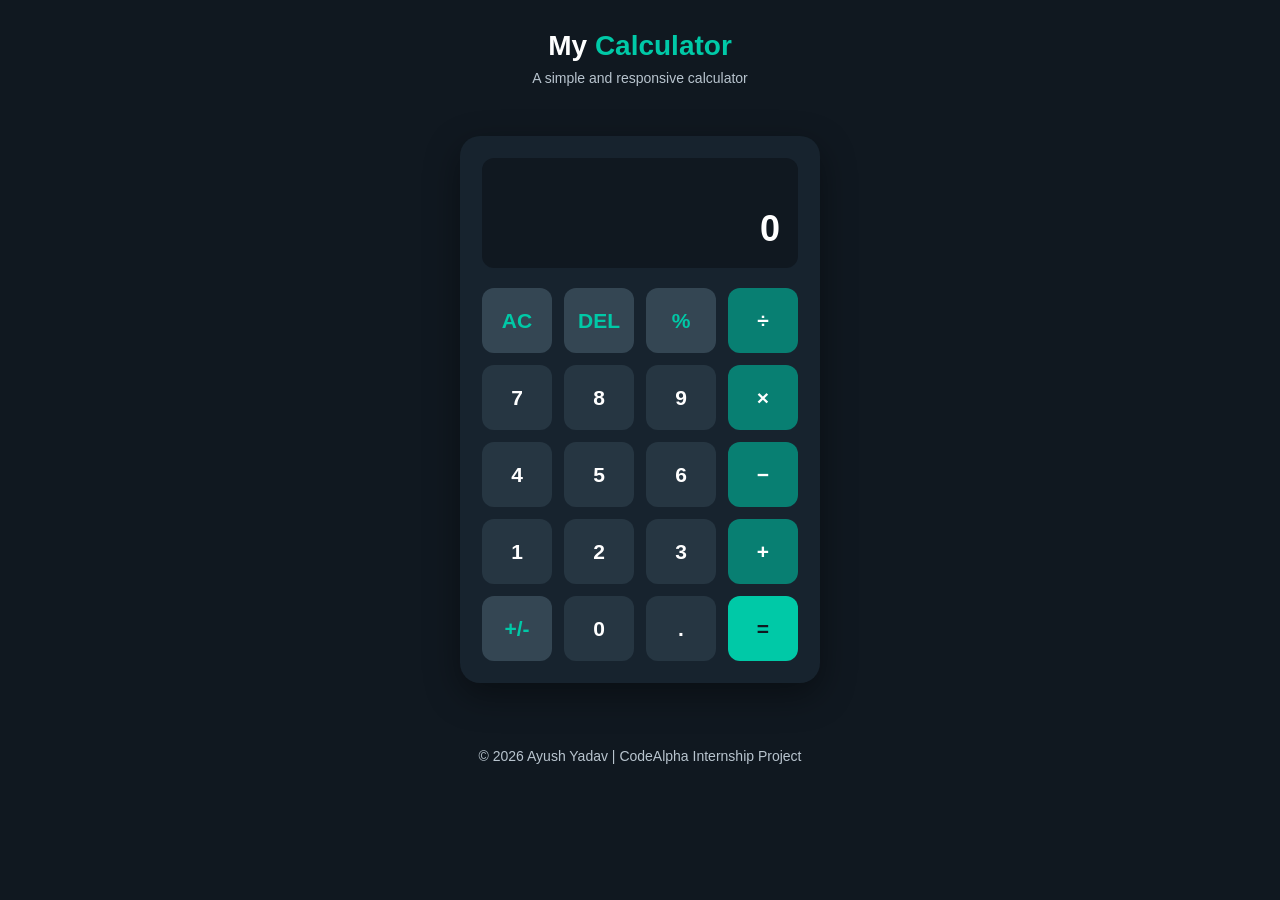
<file: Calculator/index.html>
<!DOCTYPE html>
<html lang="en">
<head>
    <meta charset="UTF-8">
    <meta name="viewport" content="width=device-width, initial-scale=1.0">
    <title>Calculator | Ayush Yadav</title>
    <link rel="stylesheet" href="style.css">
</head>
<body>

    <header class="header">
        <h2>My <span>Calculator</span></h2>
        <p>A simple and responsive calculator</p>
    </header>

    <main class="calculator-container">

        <div class="calculator">

            <!-- Calculator Display -->
            <div class="display">
                <div id="previousOperand" class="previous-operand"></div>
                <div id="currentOperand" class="current-operand">0</div>
            </div>

            <!-- Calculator Buttons -->
            <div class="buttons">

                <button class="btn function" data-action="clear">AC</button>
                <button class="btn function" data-action="delete">DEL</button>
                <button class="btn function" data-action="percent">%</button>
                <button class="btn operator" data-operator="÷">÷</button>

                <button class="btn" data-number="7">7</button>
                <button class="btn" data-number="8">8</button>
                <button class="btn" data-number="9">9</button>
                <button class="btn operator" data-operator="×">×</button>

                <button class="btn" data-number="4">4</button>
                <button class="btn" data-number="5">5</button>
                <button class="btn" data-number="6">6</button>
                <button class="btn operator" data-operator="-">−</button>

                <button class="btn" data-number="1">1</button>
                <button class="btn" data-number="2">2</button>
                <button class="btn" data-number="3">3</button>
                <button class="btn operator" data-operator="+">+</button>

                <button class="btn function" data-action="sign">+/-</button>
                <button class="btn" data-number="0">0</button>
                <button class="btn" data-action="decimal">.</button>
                <button class="btn equal" data-action="calculate">=</button>

            </div>
        </div>

    </main>

    <footer>
        <p>&copy; <span id="year"></span> Ayush Yadav | CodeAlpha Internship Project</p>
    </footer>

    <script src="script.js"></script>
</body>
</html>
</file>
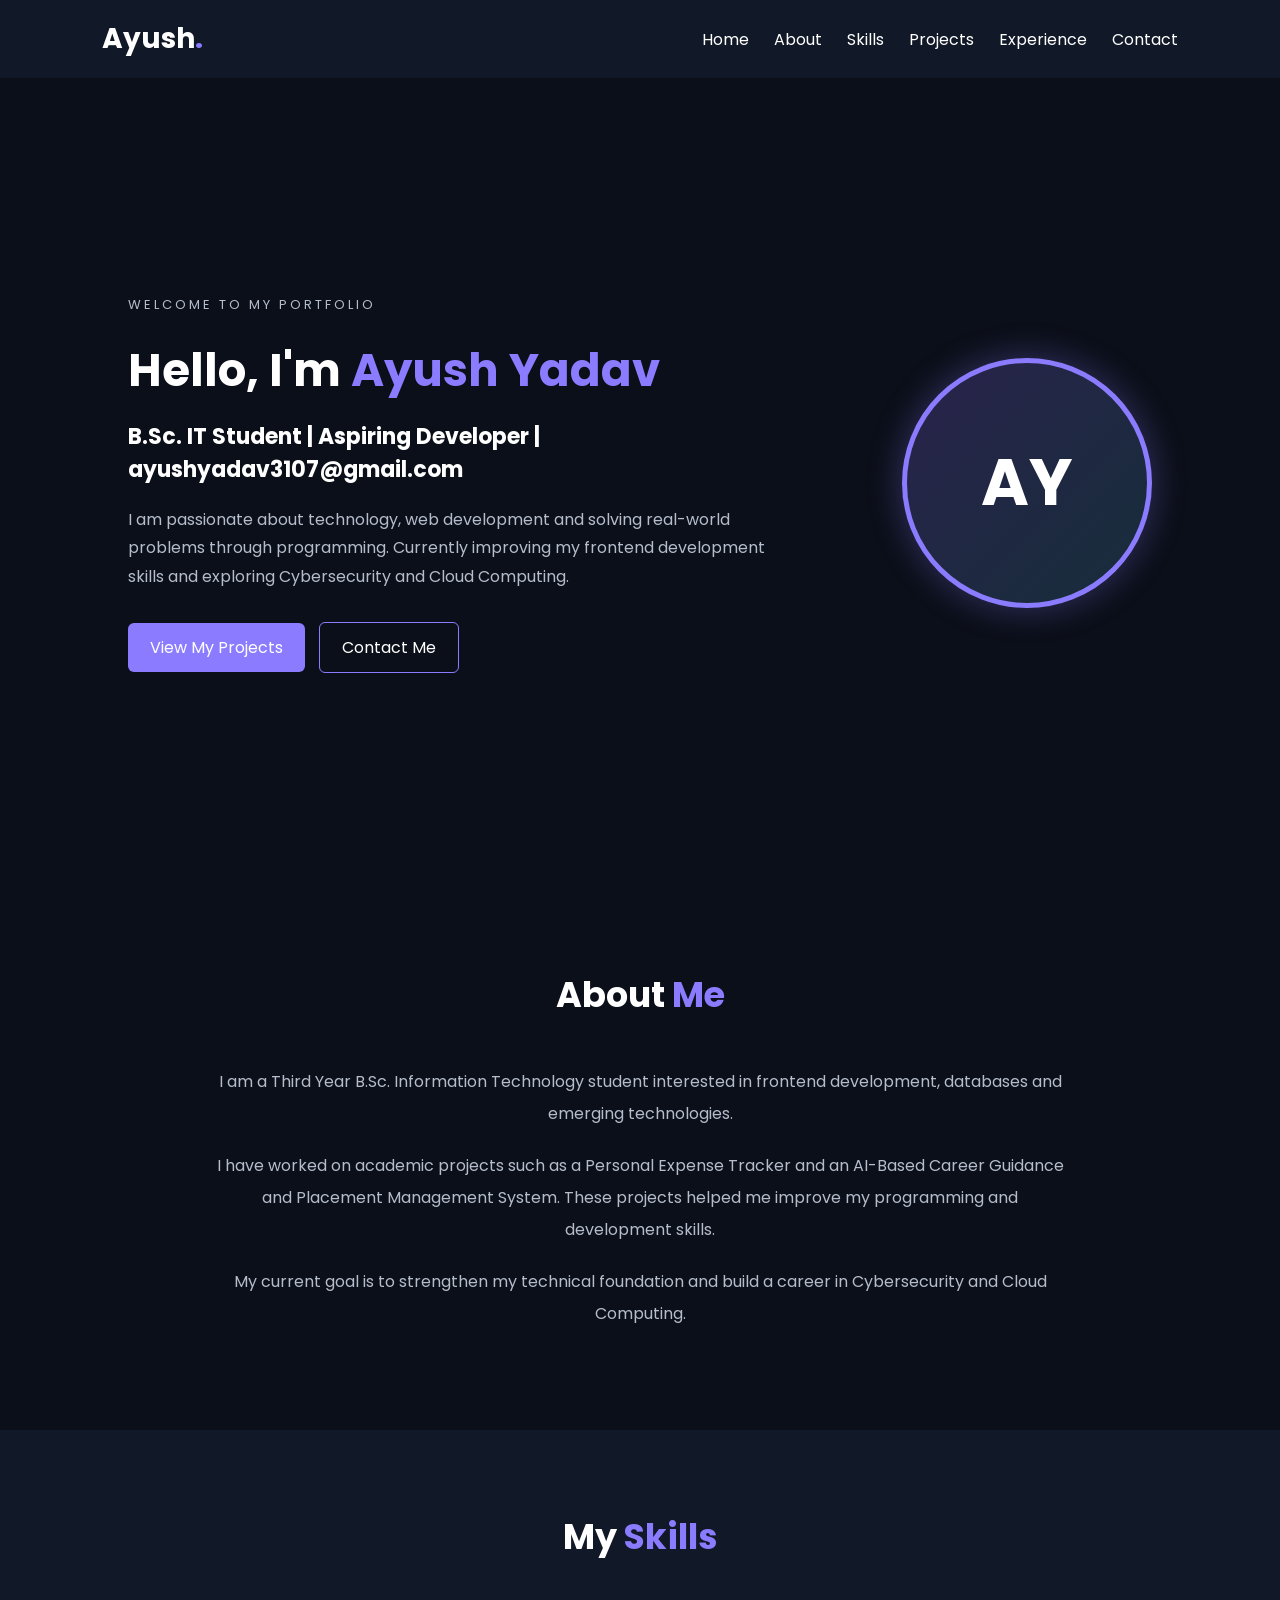
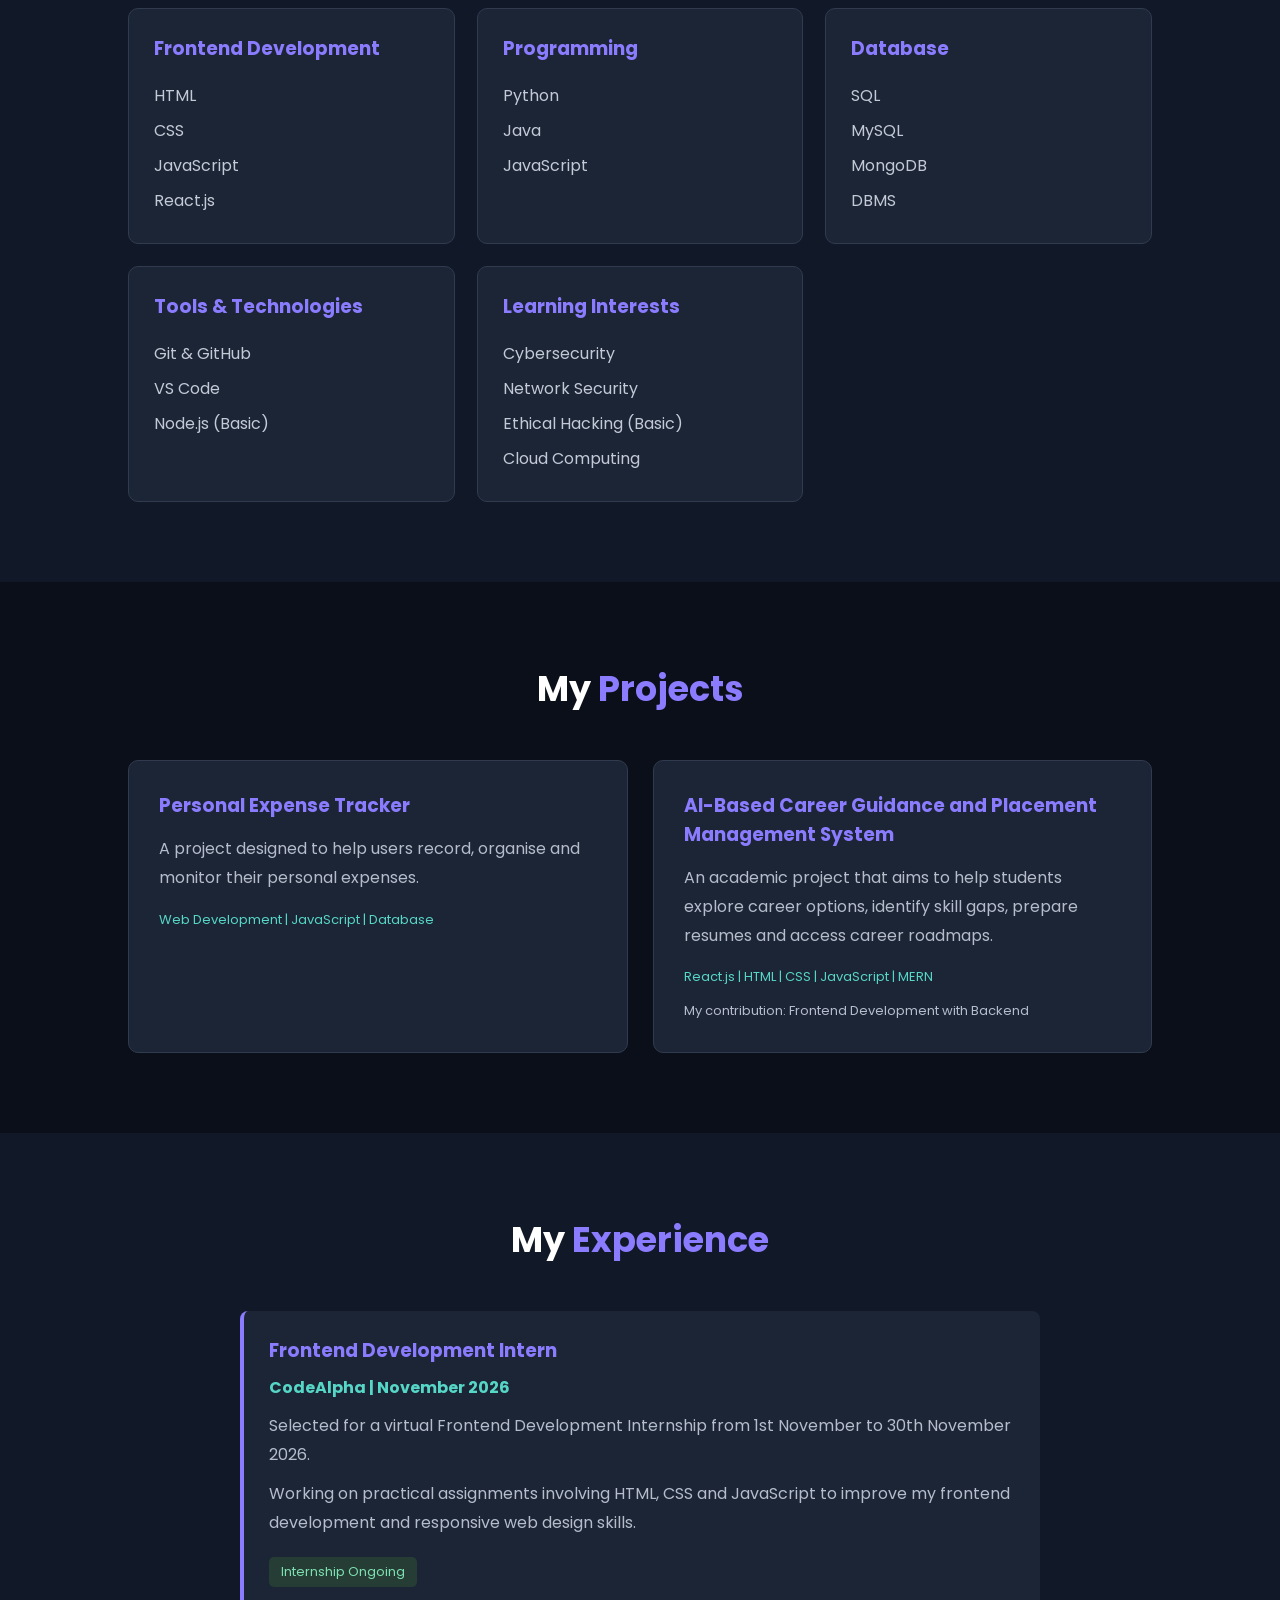
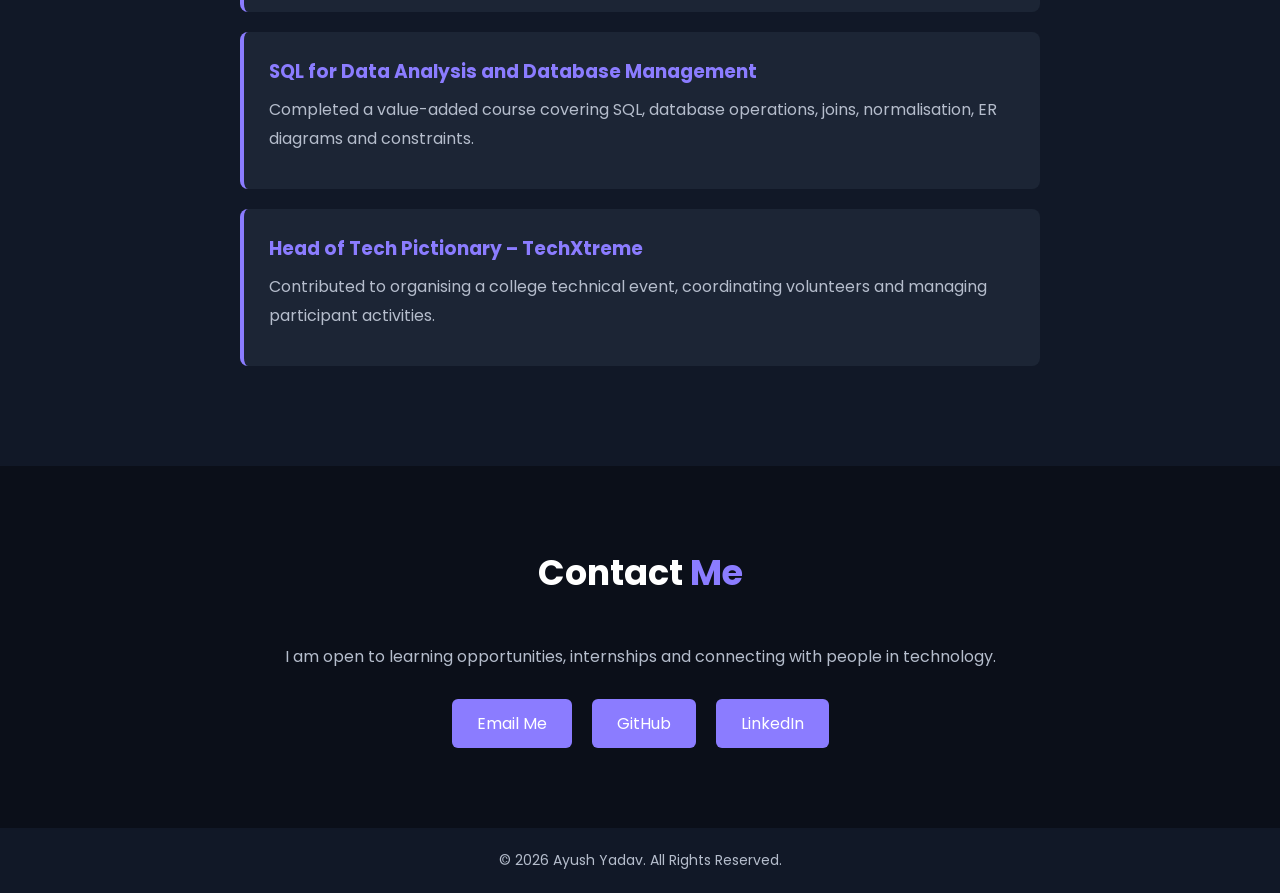
<file: Portfolio/index.html>
<!DOCTYPE html>
<html lang="en">
<head>
    <meta charset="UTF-8">
    <meta name="viewport" content="width=device-width, initial-scale=1.0">

    <title>Ayush Yadav | Portfolio</title>

    <link rel="stylesheet" href="style.css">

    <link rel="preconnect" href="https://fonts.googleapis.com">
    <link href="https://fonts.googleapis.com/css2?family=Poppins:wght@300;400;500;600;700&display=swap" rel="stylesheet">
</head>

<body>

    <!-- Navigation Bar -->
    <header>
        <nav class="navbar">
            <h2 class="logo">Ayush<span>.</span></h2>

            <div class="menu-toggle" id="menuToggle">☰</div>

            <ul class="nav-links" id="navLinks">
                <li><a href="#home">Home</a></li>
                <li><a href="#about">About</a></li>
                <li><a href="#skills">Skills</a></li>
                <li><a href="#projects">Projects</a></li>
                <li><a href="#experience">Experience</a></li>
                <li><a href="#contact">Contact</a></li>
            </ul>
        </nav>
    </header>

    <!-- Home Section -->
    <section class="home" id="home">

        <div class="home-content">
            <p class="welcome">WELCOME TO MY PORTFOLIO</p>

            <h1>Hello, I'm <span>Ayush Yadav</span></h1>

            <h2>B.Sc. IT Student | Aspiring Developer | ayushyadav3107@gmail.com</h2>

            <p>
                I am passionate about technology, web development
                and solving real-world problems through programming.
                Currently improving my frontend development skills
                and exploring Cybersecurity and Cloud Computing.
            </p>

            <div class="home-buttons">
                <a href="#projects" class="btn">View My Projects</a>
                <a href="#contact" class="btn secondary-btn">Contact Me</a>
            </div>
        </div>

        <div class="home-image">
            <div class="profile-circle">
                <span>AY</span>
            </div>
        </div>

    </section>

    <!-- About Section -->
    <section class="section" id="about">

        <h2 class="section-title">About <span>Me</span></h2>

        <div class="about-content">
            <p>
                I am a Third Year B.Sc. Information Technology student
                interested in frontend development, databases and
                emerging technologies.
            </p>

            <p>
                I have worked on academic projects such as a Personal
                Expense Tracker and an AI-Based Career Guidance and
                Placement Management System. These projects helped me
                improve my programming and development skills.
            </p>

            <p>
                My current goal is to strengthen my technical
                foundation and build a career in Cybersecurity
                and Cloud Computing.
            </p>
        </div>

    </section>

    <!-- Skills Section -->
    <section class="section skills-section" id="skills">

        <h2 class="section-title">My <span>Skills</span></h2>

        <div class="skills-container">

            <div class="skill-card">
                <h3>Frontend Development</h3>
                <p>HTML</p>
                <p>CSS</p>
                <p>JavaScript</p>
                <p>React.js</p>
            </div>

            <div class="skill-card">
                <h3>Programming</h3>
                <p>Python</p>
                <p>Java</p>
                <p>JavaScript</p>
            </div>

            <div class="skill-card">
                <h3>Database</h3>
                <p>SQL</p>
                <p>MySQL</p>
                <p>MongoDB</p>
                <p>DBMS</p>
            </div>

            <div class="skill-card">
                <h3>Tools & Technologies</h3>
                <p>Git & GitHub</p>
                <p>VS Code</p>
                <p>Node.js (Basic)</p>
            </div>

            <div class="skill-card">
                <h3>Learning Interests</h3>
                <p>Cybersecurity</p>
                <p>Network Security</p>
                <p>Ethical Hacking (Basic)</p>
                <p>Cloud Computing</p>
            </div>

        </div>
    </section>

    <!-- Projects Section -->
    <section class="section" id="projects">

        <h2 class="section-title">My <span>Projects</span></h2>

        <div class="projects-container">

            <div class="project-card">
                <h3>Personal Expense Tracker</h3>

                <p>
                    A project designed to help users record,
                    organise and monitor their personal expenses.
                </p>

                <p class="project-tech">
                    Web Development | JavaScript | Database
                </p>
            </div>

            <div class="project-card">
                <h3>AI-Based Career Guidance and Placement Management System</h3>

                <p>
                    An academic project that aims to help students
                    explore career options, identify skill gaps,
                    prepare resumes and access career roadmaps.
                </p>

                <p class="project-tech">
                    React.js | HTML | CSS | JavaScript | MERN
                </p>

                <p class="project-note">
                    My contribution: Frontend Development with Backend 
                </p>
            </div>

        </div>
    </section>

    <!-- Experience Section -->
    <section class="section skills-section" id="experience">

        <h2 class="section-title">My <span>Experience</span></h2>

        <div class="experience-card">

            <h3>Frontend Development Intern</h3>

            <h4>CodeAlpha | November 2026</h4>

            <p>
                Selected for a virtual Frontend Development Internship
                from 1st November to 30th November 2026.
            </p>

            <p>
                Working on practical assignments involving HTML,
                CSS and JavaScript to improve my frontend development
                and responsive web design skills.
            </p>

            <span class="status">Internship Ongoing</span>

        </div>

        <div class="experience-card">

            <h3>SQL for Data Analysis and Database Management</h3>

            <p>
                Completed a value-added course covering SQL,
                database operations, joins, normalisation,
                ER diagrams and constraints.
            </p>

        </div>

        <div class="experience-card">

            <h3>Head of Tech Pictionary – TechXtreme</h3>

            <p>
                Contributed to organising a college technical event,
                coordinating volunteers and managing participant
                activities.
            </p>

        </div>

    </section>

    <!-- Contact Section -->
    <section class="section contact-section" id="contact">

        <h2 class="section-title">Contact <span>Me</span></h2>

        <p>
            I am open to learning opportunities, internships
            and connecting with people in technology.
        </p>

        <div class="contact-details">

            <a href="https://mail.google.com/mail/?view=cm&to=ayushyadav3107@gmail.com"
                target="_blank"
                rel="noopener noreferrer">
                    Email Me
            </a>

            <a href="https://github.com/Ayush01052007"
                target="_blank"
                rel="noopener noreferrer">
                    GitHub
            </a>

            <a href="https://www.linkedin.com/in/ayush-yadav-014bb5328/"
                target="_blank"
                rel="noopener noreferrer">
                    LinkedIn
            </a>

        </div>

    </section>

    <!-- Footer -->
    <footer>
        <p>
            © <span id="year"></span> Ayush Yadav.
            All Rights Reserved.
        </p>
    </footer>

    <script src="script.js"></script>

</body>
</html>
</file>
<file: Calculator/style.css>
/* General Reset */
* {
    margin: 0;
    padding: 0;
    box-sizing: border-box;
}

body {
    font-family: Arial, sans-serif;
    background: #101820;
    color: #ffffff;
    min-height: 100vh;
}

/* Header */
.header {
    text-align: center;
    padding: 30px 15px;
}

.header h2 {
    font-size: 28px;
    margin-bottom: 8px;
}

.header h2 span {
    color: #00c9a7;
}

.header p {
    color: #b8c4ce;
    font-size: 14px;
}

/* Calculator Container */
.calculator-container {
    display: flex;
    justify-content: center;
    align-items: center;
    padding: 20px;
}

/* Calculator Box */
.calculator {
    width: 100%;
    max-width: 360px;
    background: #17232e;
    padding: 22px;
    border-radius: 20px;
    box-shadow: 0 12px 35px rgba(0, 0, 0, 0.4);
}

/* Display */
.display {
    min-height: 110px;
    background: #101820;
    border-radius: 12px;
    padding: 18px;
    margin-bottom: 20px;
    display: flex;
    flex-direction: column;
    justify-content: flex-end;
    align-items: flex-end;
    overflow: hidden;
    word-break: break-all;
}

.previous-operand {
    min-height: 25px;
    color: #9eabb7;
    font-size: 16px;
}

.current-operand {
    font-size: 36px;
    font-weight: bold;
    color: #ffffff;
}

/* Buttons Grid */
.buttons {
    display: grid;
    grid-template-columns: repeat(4, 1fr);
    gap: 12px;
}

/* Common Button Style */
.btn {
    height: 65px;
    border: none;
    border-radius: 12px;
    background: #263642;
    color: #ffffff;
    font-size: 21px;
    font-weight: bold;
    cursor: pointer;
    transition: 0.2s ease;
}

.btn:hover {
    background: #3b5262;
    transform: translateY(-2px);
}

.btn:active {
    transform: scale(0.95);
}

/* Function Buttons */
.function {
    background: #344653;
    color: #00c9a7;
}

.function:hover {
    background: #465e6d;
}

/* Operator Buttons */
.operator {
    background: #087f72;
    color: #ffffff;
}

.operator:hover {
    background: #0a9e8e;
}

/* Equal Button */
.equal {
    background: #00c9a7;
    color: #101820;
}

.equal:hover {
    background: #16e2bf;
}

/* Footer */
footer {
    text-align: center;
    padding: 25px 15px;
    color: #b8c4ce;
    font-size: 14px;
    margin-top: 20px;
}

/* Responsive Design */
@media (max-width: 400px) {
    .calculator {
        padding: 15px;
    }

    .buttons {
        gap: 8px;
    }

    .btn {
        height: 58px;
        font-size: 18px;
    }

    .current-operand {
        font-size: 30px;
    }
}
</file>
<file: Portfolio/style.css>
/* General Settings */
* {
    margin: 0;
    padding: 0;
    box-sizing: border-box;
    scroll-behavior: smooth;
}

body {
    font-family: 'Poppins', sans-serif;
    background: #0b0f19;
    color: white;
}

/* Navigation Bar */
header {
    background: #111827;
    position: sticky;
    top: 0;
    z-index: 100;
}

.navbar {
    display: flex;
    justify-content: space-between;
    align-items: center;
    padding: 18px 8%;
}

.logo {
    font-size: 28px;
    color: white;
}

.logo span {
    color: #8b7cff;
}

.nav-links {
    display: flex;
    list-style: none;
    gap: 25px;
}

.nav-links a {
    text-decoration: none;
    color: white;
    transition: 0.3s;
}

.nav-links a:hover {
    color: #8b7cff;
}

.menu-toggle {
    display: none;
    font-size: 25px;
    cursor: pointer;
}

/* Home Section */
.home {
    min-height: 90vh;
    display: flex;
    align-items: center;
    justify-content: space-between;
    padding: 70px 10%;
    gap: 40px;
}

.home-content {
    max-width: 650px;
}

.welcome {
    color: #56d6c7;
    letter-spacing: 3px;
    font-size: 13px;
    margin-bottom: 20px;
}

.home h1 {
    font-size: 45px;
    margin-bottom: 15px;
}

.home h1 span {
    color: #8b7cff;
}

.home h2 {
    font-size: 22px;
    margin-bottom: 20px;
}

.home-content p {
    color: #b5bdcc;
    line-height: 1.8;
}

.home-buttons {
    margin-top: 30px;
}

.btn {
    display: inline-block;
    padding: 12px 22px;
    background: #8b7cff;
    color: white;
    text-decoration: none;
    border-radius: 6px;
    margin-right: 10px;
    transition: 0.3s;
}

.btn:hover {
    background: #6d5ce8;
    transform: translateY(-3px);
}

.secondary-btn {
    background: transparent;
    border: 1px solid #8b7cff;
}

/* Profile Design */
.home-image {
    display: flex;
    justify-content: center;
    align-items: center;
}

.profile-circle {
    width: 250px;
    height: 250px;
    border-radius: 50%;
    border: 5px solid #8b7cff;
    background: linear-gradient(135deg, #29234c, #162d39);
    display: flex;
    justify-content: center;
    align-items: center;
    box-shadow: 0 0 35px #8b7cff55;
}

.profile-circle span {
    font-size: 65px;
    font-weight: bold;
    color: white;
}

/* Common Section Settings */
.section {
    padding: 80px 10%;
}

.section-title {
    text-align: center;
    font-size: 35px;
    margin-bottom: 45px;
}

.section-title span {
    color: #8b7cff;
}

/* About Section */
.about-content {
    max-width: 850px;
    margin: auto;
    text-align: center;
    color: #b5bdcc;
    line-height: 2;
}

.about-content p {
    margin-bottom: 20px;
}

/* Skills Section */
.skills-section {
    background: #111827;
}

.skills-container {
    display: grid;
    grid-template-columns: repeat(3, 1fr);
    gap: 22px;
}

.skill-card {
    background: #1c2535;
    padding: 25px;
    border-radius: 10px;
    border: 1px solid #303b50;
    transition: 0.3s;
}

.skill-card:hover {
    transform: translateY(-7px);
    border-color: #8b7cff;
}

.skill-card h3 {
    color: #8b7cff;
    margin-bottom: 15px;
}

.skill-card p {
    color: #c3cad7;
    padding: 5px 0;
}

/* Projects Section */
.projects-container {
    display: grid;
    grid-template-columns: repeat(2, 1fr);
    gap: 25px;
}

.project-card {
    background: #1c2535;
    padding: 30px;
    border-radius: 10px;
    border: 1px solid #303b50;
    transition: 0.3s;
}

.project-card:hover {
    transform: translateY(-7px);
    border-color: #8b7cff;
}

.project-card h3 {
    color: #8b7cff;
    margin-bottom: 15px;
}

.project-card p {
    color: #b5bdcc;
    line-height: 1.8;
}

.project-tech {
    margin-top: 15px;
    font-size: 13px;
    color: #56d6c7 !important;
}

.project-note {
    font-size: 13px;
    margin-top: 10px;
}

/* Experience Section */
.experience-card {
    max-width: 800px;
    margin: 20px auto;
    background: #1c2535;
    padding: 25px;
    border-left: 4px solid #8b7cff;
    border-radius: 8px;
}

.experience-card h3 {
    color: #8b7cff;
    margin-bottom: 10px;
}

.experience-card h4 {
    color: #56d6c7;
    margin-bottom: 12px;
}

.experience-card p {
    color: #b5bdcc;
    line-height: 1.8;
    margin-bottom: 10px;
}

.status {
    display: inline-block;
    background: #263d35;
    color: #7ce0b0;
    padding: 5px 12px;
    border-radius: 5px;
    font-size: 13px;
    margin-top: 10px;
}

/* Contact Section */
.contact-section {
    text-align: center;
}

.contact-section > p {
    color: #b5bdcc;
    margin-bottom: 30px;
}

.contact-details {
    display: flex;
    justify-content: center;
    flex-wrap: wrap;
    gap: 20px;
}

.contact-details a {
    text-decoration: none;
    color: white;
    background: #8b7cff;
    padding: 12px 25px;
    border-radius: 6px;
    transition: 0.3s;
}

.contact-details a:hover {
    background: #6d5ce8;
    transform: translateY(-4px);
}

/* Footer */
footer {
    background: #111827;
    text-align: center;
    padding: 22px;
    color: #b5bdcc;
    font-size: 14px;
}

/* Mobile Responsive Design */
@media (max-width: 900px) {

    .home {
        padding: 60px 7%;
    }

    .skills-container {
        grid-template-columns: repeat(2, 1fr);
    }

}

@media (max-width: 650px) {

    .navbar {
        padding: 15px 6%;
    }

    .menu-toggle {
        display: block;
    }

    .nav-links {
        display: none;
        flex-direction: column;
        position: absolute;
        top: 65px;
        left: 0;
        width: 100%;
        background: #111827;
        padding: 20px;
        text-align: center;
    }

    .nav-links.active {
        display: flex;
    }

    .home {
        flex-direction: column-reverse;
        text-align: center;
        padding: 55px 7%;
    }

    .home h1 {
        font-size: 34px;
    }

    .home h2 {
        font-size: 18px;
    }

    .profile-circle {
        width: 180px;
        height: 180px;
    }

    .profile-circle span {
        font-size: 45px;
    }

    .skills-container,
    .projects-container {
        grid-template-columns: 1fr;
    }

    .section {
        padding: 65px 7%;
    }

    .section-title {
        font-size: 29px;
    }

}

/* Scroll Reveal Animation */

.section,
.home-content,
.home-image {
    opacity: 0;
    transform: translateY(25px);
    transition: opacity 0.7s ease, transform 0.7s ease;
}

.section.show,
.home-content.show,
.home-image.show {
    opacity: 1;
    transform: translateY(0);
}
</file>
